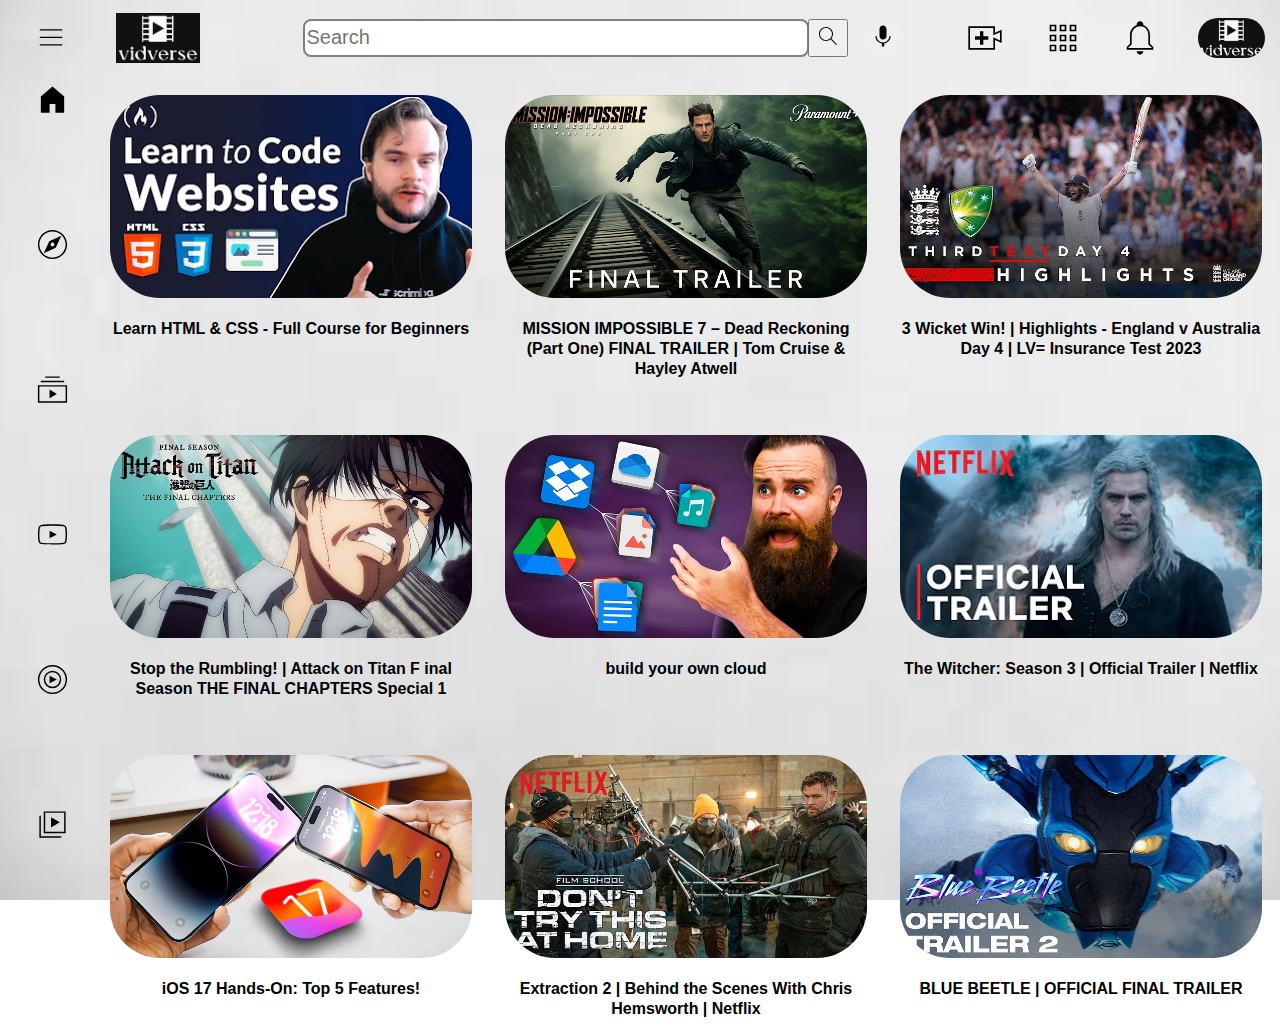
<file: index.html>
<!DOCTYPE html>
<html>
    <head>
        
        <link rel="stylesheet" href="styles/header.css">
        <link rel="stylesheet" href="styles/video.css">

        <title>Vidverse</title>

        <style>
            body{
                background-image: url(thumbnails/background.png);
                background-repeat: no-repeat;
                background-size: cover;
                background-attachment: fixed;
                background-position: center center;
            
            }
        </style>
        

        

    </head>
    <body>
        <div class="backg">
            
        </div>

        <div class="head">
            <div class="left-head">
                <img class="hamburger" ; src="icon/hamburger-menu.svg">
                <img class="logo" ; src="thumbnails/logo.png">

            </div>

            <div class="center-head">
                <input class="SearchBox" type="text" ; placeholder="Search">
                <button class="searchbutton">
                    <img src="icon/search.svg">
                </button>
                <button class="voicebutton">
                    <img src="icon/voice-search-icon.svg">
                </button>

            </div>

            <div class="right-head">

                <img class="righthead" ; src="icon/upload.svg">
                <img class="righthead" ; src="icon/youtube-apps.svg">
                <img class="righthead" ; src="icon/notifications.svg">
                <img class="rightlogo" ; src="thumbnails/logo.png">

                
            </div>
            

        </div>
        
        <div class="sidebar">
            <div class="side-link">
                <img src="icon/home.svg">
            </div>
            <div class="side-link">
                <img src="icon/explore.svg">
                
            </div>
            <div class="side-link">
                <img src="icon/subscriptions.svg">
            </div>
            
            <div class="side-link">
                <img src="icon/originals.svg">
            </div>
            <div class="side-link">
                <img src="icon/youtube-music.svg">
            </div>
            <div class="side-link">
                <img src="icon/library.svg">
            </div>
           
        </div>

        

        <div class="video-grid">
            
                <div class="video1" >
                    <a href="https://www.youtube.com/watch?v=a_iQb1lnAEQ&list=WL&index=7">
                        <img class="htmlpic1" ; src="thumbnails/1pic.webp">
                    </a>
                    
                    
                    <p class="htmltext">
                        Learn HTML & CSS - Full Course for Beginners
                    </p>
            
                </div>
            
            <div class="video1">
                <a href="https://www.youtube.com/watch?v=bvrvDjyFgL8&list=WL&index=6https://www.youtube.com/watch?v=bvrvDjyFgL8&list=WL&index=6">
                    <img class="htmlpic1" ; src="thumbnails/2pic.webp">
                </a>
                
                <p class="htmltext" >
                    MISSION IMPOSSIBLE 7 – Dead Reckoning (Part One) 
                    FINAL TRAILER | Tom Cruise & Hayley Atwell 
                </p>
    
            </div>
            <div class="video1" >
                <a href="https://www.youtube.com/watch?v=fXdBt_zNbf8&list=WL&index=5&t=37s">
                    <img class="htmlpic1" ; src="thumbnails/pic3.webp">
                </a>
                
                
                <p class="htmltext">
                    3 Wicket Win! | Highlights - England v Australia Day 4 
                    | LV= Insurance Test 2023
                </p>
            
            </div>
    
            <div class="video1">
                <a href="https://www.youtube.com/watch?v=IL1vCQVZQMU&list=WL&index=4&t=3s">
                    <img class="htmlpic1" ; src="thumbnails/pic4.webp">
                </a>
                
                
                
                
                <p class="htmltext" >
                    Stop the Rumbling! | Attack on Titan F
                    inal Season THE FINAL CHAPTERS Special 1 
                </p>
    
            </div>    
            <div class="video1" >
                <a href="https://www.youtube.com/watch?v=xBIowQ0WaR8">
                    <img class="htmlpic1" ; src="thumbnails/pic5.webp">
                </a>
                
                
                <p class="htmltext">
                    build your own cloud

                </p>
            
            </div>
    
            <div class="video1">
                <a href="https://www.youtube.com/watch?v=SzS8Ao0H6Co&list=WL&index=3&t=24s">
                    <img class="htmlpic1" ; src="thumbnails/pic6.webp">
                </a>
                
                
                
                
                <p class="htmltext" >
                    The Witcher: Season 3 | Official Trailer | Netflix

 
                </p>
    
            </div> 
            <div class="video1" >
                <a href="https://www.youtube.com/watch?v=5LWDl5qaQbA&list=WL&index=2">
                    <img class="htmlpic1" ; src="thumbnails/pic7.webp">
                </a>
                
                
                <p class="htmltext">
                    iOS 17 Hands-On: Top 5 Features!

                </p>
            
            </div>
            <div class="video1" >
                <a href="https://www.youtube.com/watch?v=Yv1qA5SPJBk&list=WL&index=1&t=19s">
                    <img class="htmlpic1" ; src="thumbnails/pic8.webp">
                </a>
                
                
                <p class="htmltext">
                    Extraction 2 | Behind the Scenes With Chris Hemsworth | Netflix


                </p>
            
            </div>
            <div class="video1" >
                <a href="https://www.youtube.com/watch?v=4wxyy8Rcz4k">
                    <img class="htmlpic1" ; src="thumbnails/pic9.webp">
                </a>
                
                
                <p class="htmltext">
                    BLUE BEETLE | OFFICIAL FINAL TRAILER


                </p>
            
            </div>   
        </div>
        

        
    </body>
</html>
</file>
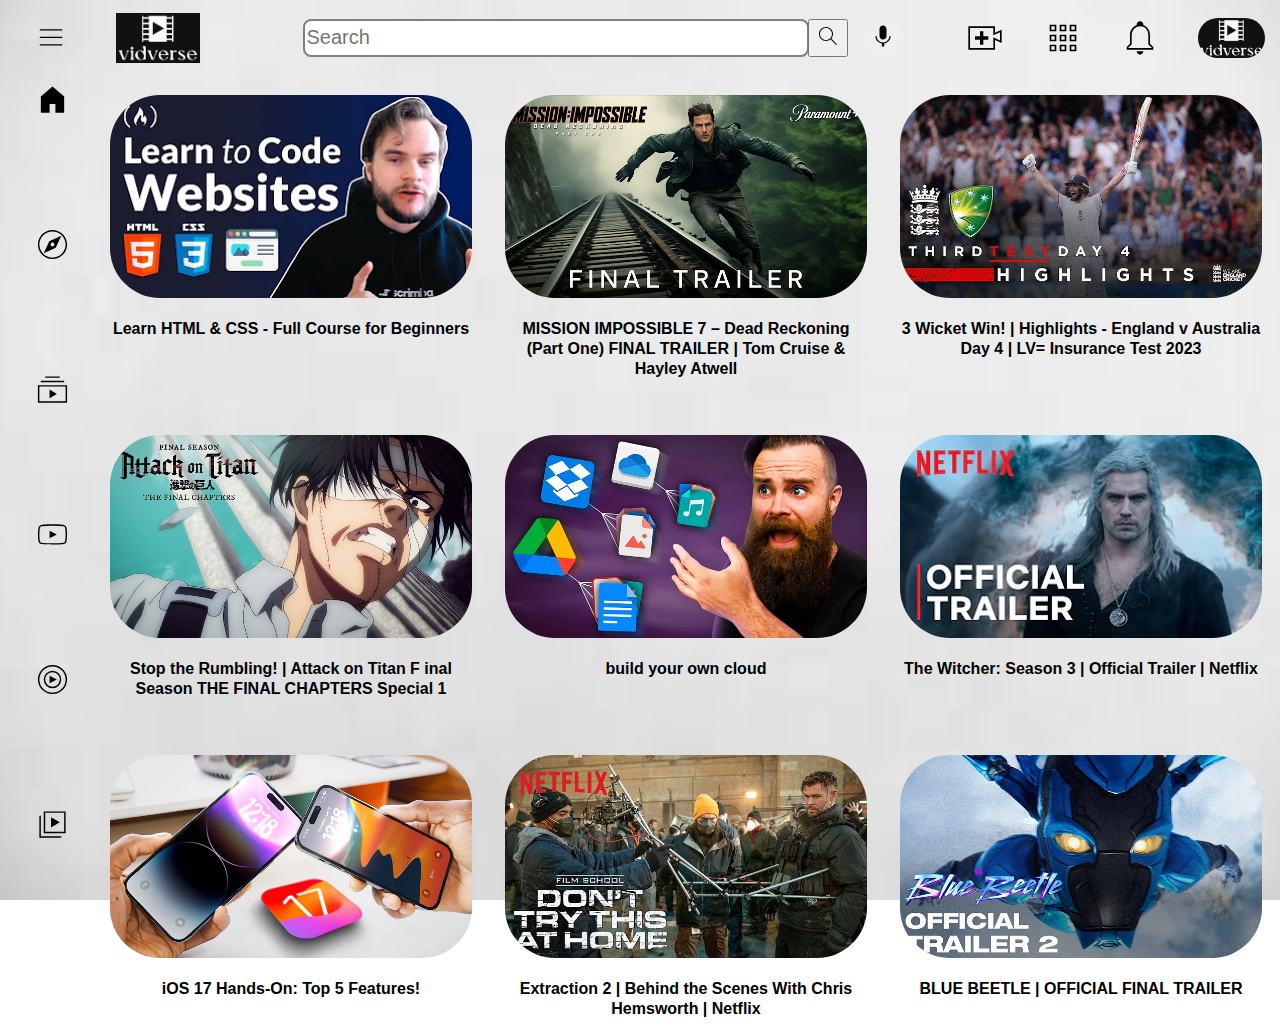
<file: Vidverse.html>
<!DOCTYPE html>
<html>
    <head>

        <link rel="stylesheet" href="styles/header.css">
        <link rel="stylesheet" href="styles/video.css">

        <title>Vidverse</title>

        <style>
            body{
                background-image: url(thumbnails/background.png);
                background-repeat: no-repeat;
                background-size: cover;
                background-attachment: fixed;
                background-position: center center;
            
            }
        </style>
        

        

    </head>
    <body>
        <div class="backg">
            
        </div>

        <div class="head">
            <div class="left-head">
                <img class="hamburger" ; src="icon/hamburger-menu.svg">
                <img class="logo" ; src="thumbnails/logo.png">

            </div>

            <div class="center-head">
                <input class="SearchBox" type="text" ; placeholder="Search">
                <button class="searchbutton">
                    <img src="icon/search.svg">
                </button>
                <button class="voicebutton">
                    <img src="icon/voice-search-icon.svg">
                </button>

            </div>

            <div class="right-head">

                <img class="righthead" ; src="icon/upload.svg">
                <img class="righthead" ; src="icon/youtube-apps.svg">
                <img class="righthead" ; src="icon/notifications.svg">
                <img class="rightlogo" ; src="thumbnails/logo.png">

                
            </div>
            

        </div>
        
        <div class="sidebar">
            <div class="side-link">
                <img src="icon/home.svg">
            </div>
            <div class="side-link">
                <img src="icon/explore.svg">
                
            </div>
            <div class="side-link">
                <img src="icon/subscriptions.svg">
            </div>
            
            <div class="side-link">
                <img src="icon/originals.svg">
            </div>
            <div class="side-link">
                <img src="icon/youtube-music.svg">
            </div>
            <div class="side-link">
                <img src="icon/library.svg">
            </div>
           
        </div>

        

        <div class="video-grid">
            
                <div class="video1" >
                    <a href="https://www.youtube.com/watch?v=a_iQb1lnAEQ&list=WL&index=7">
                        <img class="htmlpic1" ; src="thumbnails/1pic.webp">
                    </a>
                    
                    
                    <p class="htmltext">
                        Learn HTML & CSS - Full Course for Beginners
                    </p>
            
                </div>
            
            <div class="video1">
                <a href="https://www.youtube.com/watch?v=bvrvDjyFgL8&list=WL&index=6https://www.youtube.com/watch?v=bvrvDjyFgL8&list=WL&index=6">
                    <img class="htmlpic1" ; src="thumbnails/2pic.webp">
                </a>
                
                <p class="htmltext" >
                    MISSION IMPOSSIBLE 7 – Dead Reckoning (Part One) 
                    FINAL TRAILER | Tom Cruise & Hayley Atwell 
                </p>
    
            </div>
            <div class="video1" >
                <a href="https://www.youtube.com/watch?v=fXdBt_zNbf8&list=WL&index=5&t=37s">
                    <img class="htmlpic1" ; src="thumbnails/pic3.webp">
                </a>
                
                
                <p class="htmltext">
                    3 Wicket Win! | Highlights - England v Australia Day 4 
                    | LV= Insurance Test 2023
                </p>
            
            </div>
    
            <div class="video1">
                <a href="https://www.youtube.com/watch?v=IL1vCQVZQMU&list=WL&index=4&t=3s">
                    <img class="htmlpic1" ; src="thumbnails/pic4.webp">
                </a>
                
                
                
                
                <p class="htmltext" >
                    Stop the Rumbling! | Attack on Titan F
                    inal Season THE FINAL CHAPTERS Special 1 
                </p>
    
            </div>    
            <div class="video1" >
                <a href="https://www.youtube.com/watch?v=xBIowQ0WaR8">
                    <img class="htmlpic1" ; src="thumbnails/pic5.webp">
                </a>
                
                
                <p class="htmltext">
                    build your own cloud

                </p>
            
            </div>
    
            <div class="video1">
                <a href="https://www.youtube.com/watch?v=SzS8Ao0H6Co&list=WL&index=3&t=24s">
                    <img class="htmlpic1" ; src="thumbnails/pic6.webp">
                </a>
                
                
                
                
                <p class="htmltext" >
                    The Witcher: Season 3 | Official Trailer | Netflix

 
                </p>
    
            </div> 
            <div class="video1" >
                <a href="https://www.youtube.com/watch?v=5LWDl5qaQbA&list=WL&index=2">
                    <img class="htmlpic1" ; src="thumbnails/pic7.webp">
                </a>
                
                
                <p class="htmltext">
                    iOS 17 Hands-On: Top 5 Features!

                </p>
            
            </div>
            <div class="video1" >
                <a href="https://www.youtube.com/watch?v=Yv1qA5SPJBk&list=WL&index=1&t=19s">
                    <img class="htmlpic1" ; src="thumbnails/pic8.webp">
                </a>
                
                
                <p class="htmltext">
                    Extraction 2 | Behind the Scenes With Chris Hemsworth | Netflix


                </p>
            
            </div>
            <div class="video1" >
                <a href="https://www.youtube.com/watch?v=4wxyy8Rcz4k">
                    <img class="htmlpic1" ; src="thumbnails/pic9.webp">
                </a>
                
                
                <p class="htmltext">
                    BLUE BEETLE | OFFICIAL FINAL TRAILER


                </p>
            
            </div>   
        </div>
        

        
    </body>
</html>
</file>
<file: styles/header.css>
.SearchBox{
    font-size: 20px;
    display: inline-block;
    flex: 1;
    height: 32px;
    border-width: 2px;
    border-style: solid;
    border-color: gray;
    border-radius: 8px;
}

.head{
    height: 55px;
    display: flex;
    flex-direction: row;
    margin-bottom: 50px;
    justify-content: space-between;
    margin-top: 10px;

    position: fixed;
    top: 0;
    left: 0;
    right: 0;
    
    
    
    
    
    
}

.left-head{
    
    width: 200px;
    display: flex;
    align-items: center;
    justify-content: right;
    

    

}
.center-head{
    
    flex: 1;
    margin-left: 70px;
    margin-right: 30px;
    max-width: 600px;
    display: flex;
    align-items: center;

    
}

.right-head{
    
    width: 300px;
    display: flex;
    align-items: center;
    justify-content: space-between;
    margin-right: 15px;
    flex-shrink: 0;
}

.hamburger{
    height: 30px;
    margin-left: 24px;
    margin-right: 50px;

}
.logo{
    height: 50px;
}

.searchbutton{
    height: 38px;
    width: 40px;
    margin-left: -1px;
    margin-right: 15px;
}

.voicebutton{
    height: 38px;
    width: 40px;
    border-radius: 19px;
    border: none;
}

.righthead{
    height: 40px;
}
.rightlogo{
    height: 40px;
    border-radius: 20px;
    
}

.sidebar{
    position: fixed;
    top: 62px;
    left: 0;
    bottom: 0;
    width: 70px;

    margin-left: 17px;
}

.side-link{
    height: 75px;
    margin-bottom: 70px;
    display: flex;
    align-items: center;
    justify-content: center;
    
}

.side-link:hover{
    background-color: lightgray;
}
.side-link img{
    height: 35px;
}
</file>
<file: styles/video.css>
.htmlpic1{
    width: 100%;
    border-radius: 50px;
}

.video1{

    
    display: inline-block;
    vertical-align: top;
    font-family: arial;
    margin-right: 18px;
    text-align: center;
    font-weight: bold;
    line-height: 20px;
    
    
    

}
.video-grid{
    display: grid;
    grid-template-columns: 1fr 1fr 1fr;
    column-gap: 15px;
    row-gap: 40px;
    padding-left: 15px;
    
    
}

@media (max-width:750px){
    .video-grid{
        grid-template-columns: 1fr 1fr ;
    }
}

body{
    margin: 0;
    padding-top: 95px;
    margin-left: 95px;

    
}
</file>
